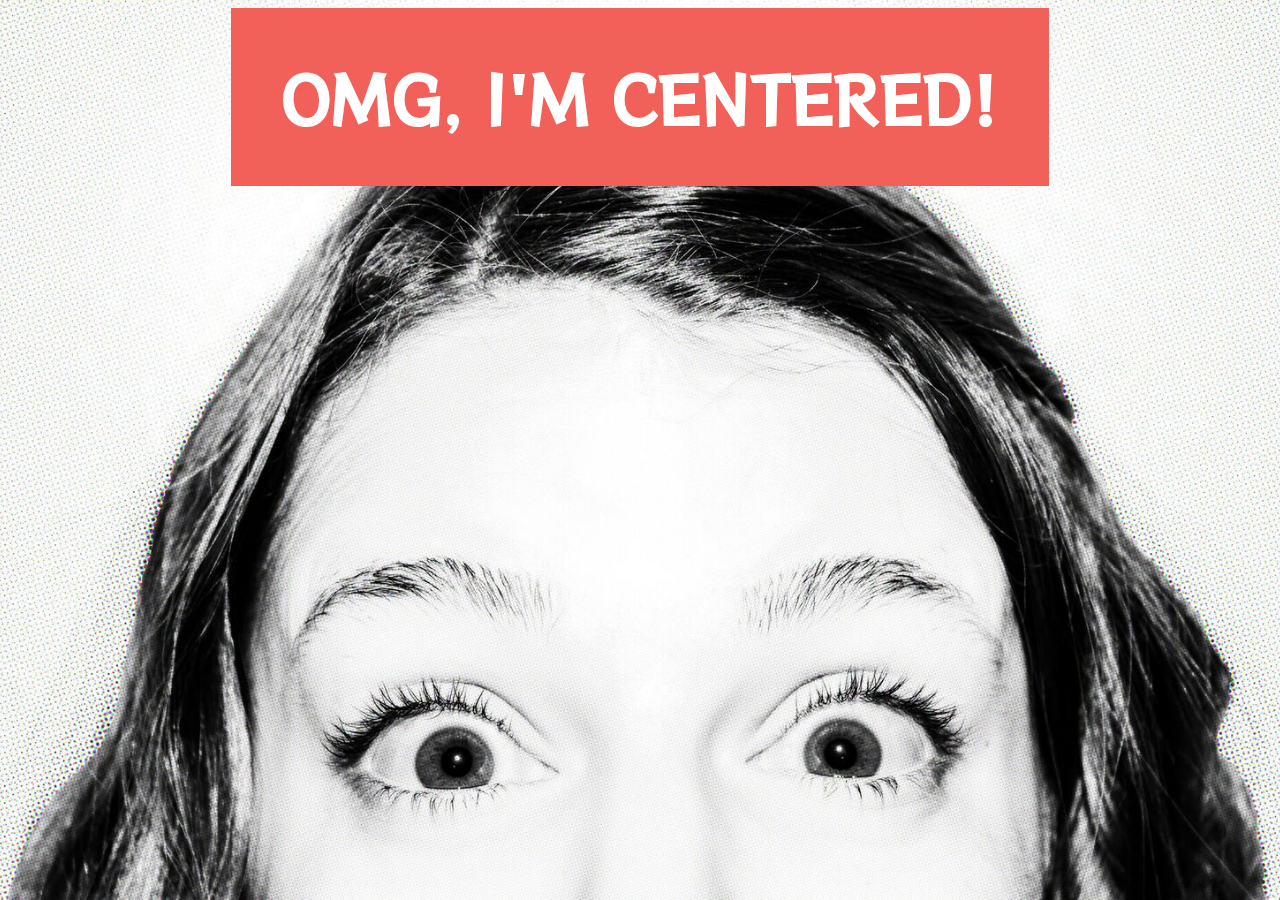
<file: index.html>
<!DOCTYPE html>
<html lang="en">

<head>
  <meta charset="UTF-8">
  <title>Skillcrush Flexbox Example</title>
  <meta name="viewport" content="width=device-width, initial-scale=1.0">  
  <link rel="stylesheet" href="css/style.css">
  <link rel="preconnect" href="https://fonts.gstatic.com">
<link href="https://fonts.googleapis.com/css2?family=RocknRoll+One&display=swap" rel="stylesheet">
</head>

<body>
  <div class="centered">
      <h1>OMG, I'M CENTERED!</h1>
  </div>


</body>

</html>
</file>
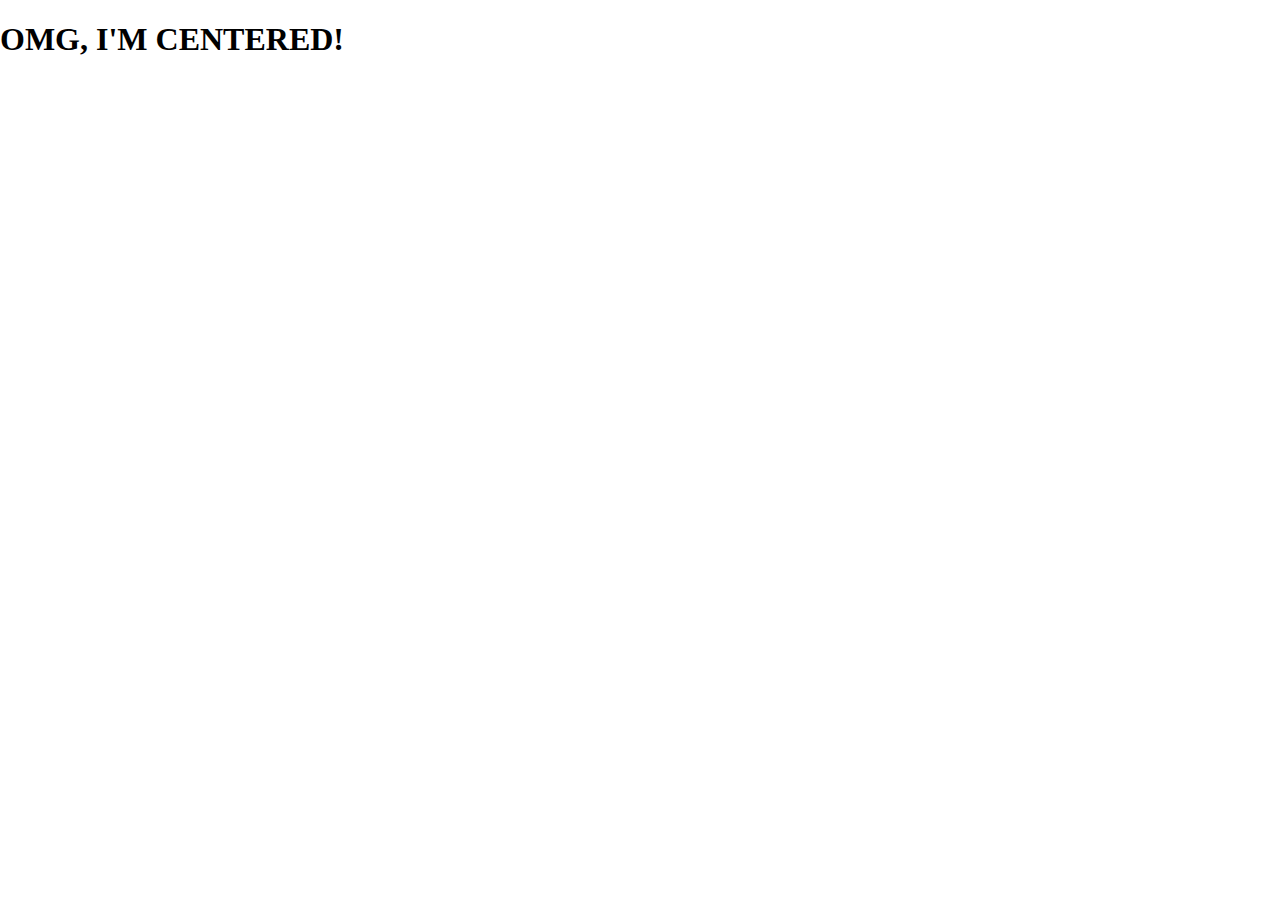
<file: coding-responsive-websites/flexbox-center-content/index.html>
<!DOCTYPE html>
<html lang="en">

<head>
  <meta charset="UTF-8">
  <title>Skillcrush Flexbox Example</title>
  <meta name="viewport" content="width=device-width, initial-scale=1.0">  
  <link rel="stylesheet" href="css/style.css">
</head>

<body>
  <div class="centered">
      <h1>OMG, I'M CENTERED!</h1>
  </div>


</body>

</html>
</file>
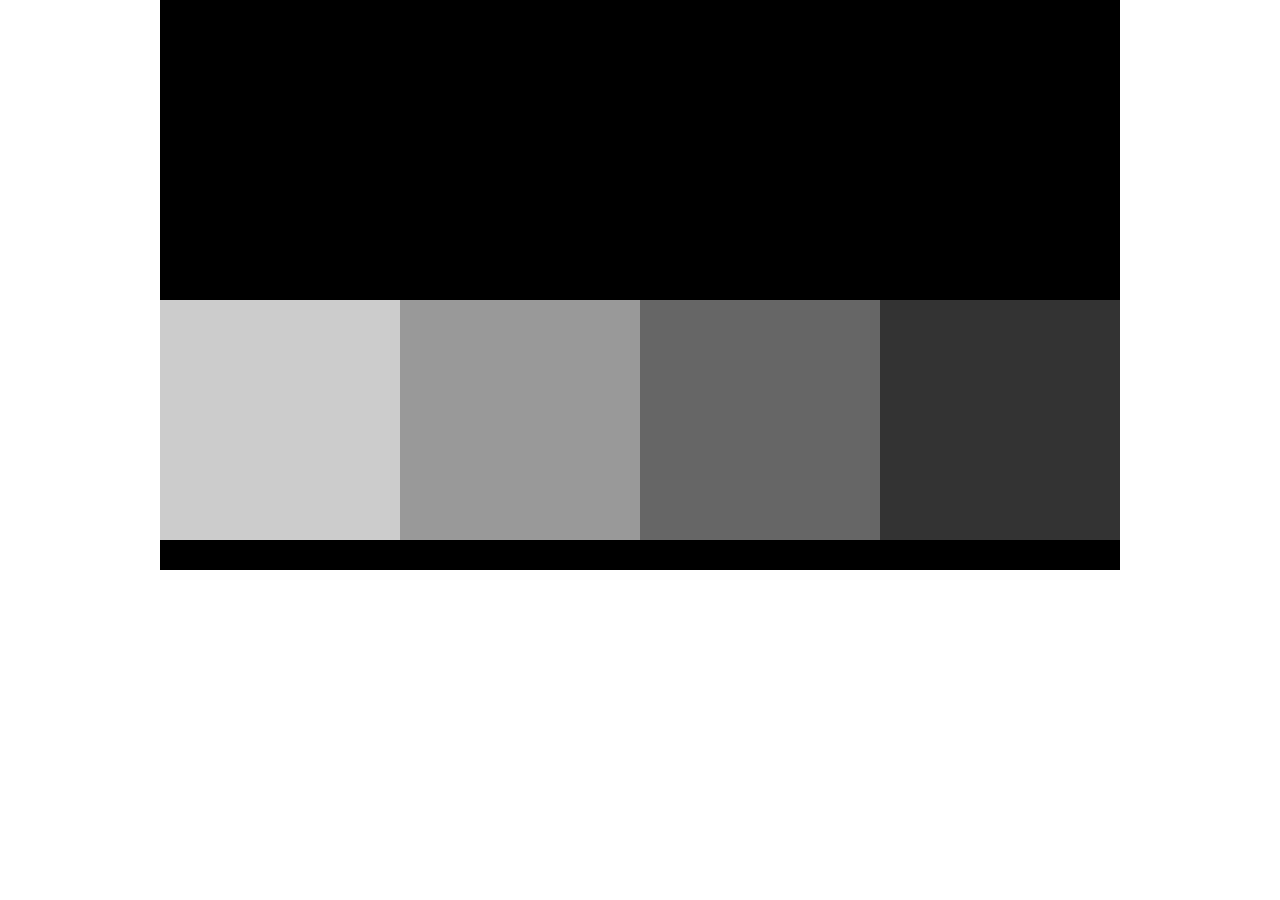
<file: responsive-website-download/02.01-206-starter-files_2/index.html>
<!doctype html>
<html>
<head>
<meta charset="UTF-8">
<meta name="viewport" content="width=device-width, initial-scale=1">
<title>Skillcrush Testing</title>
<link rel="stylesheet" type="text/css" href="css/style.css" />
</head>

<body>
  <div id="wrapper">
    <header>

    </header>
    <div class="col-4 grey-1"></div>
    <div class="col-4 grey-2"></div>
    <div class="col-4 grey-3"></div>
    <div class="col-4 grey-4"></div>


    <div class="clear"></div>
    <footer>

    </footer>

  </div><!-- wrapper -->
</body>
</html>
</file>
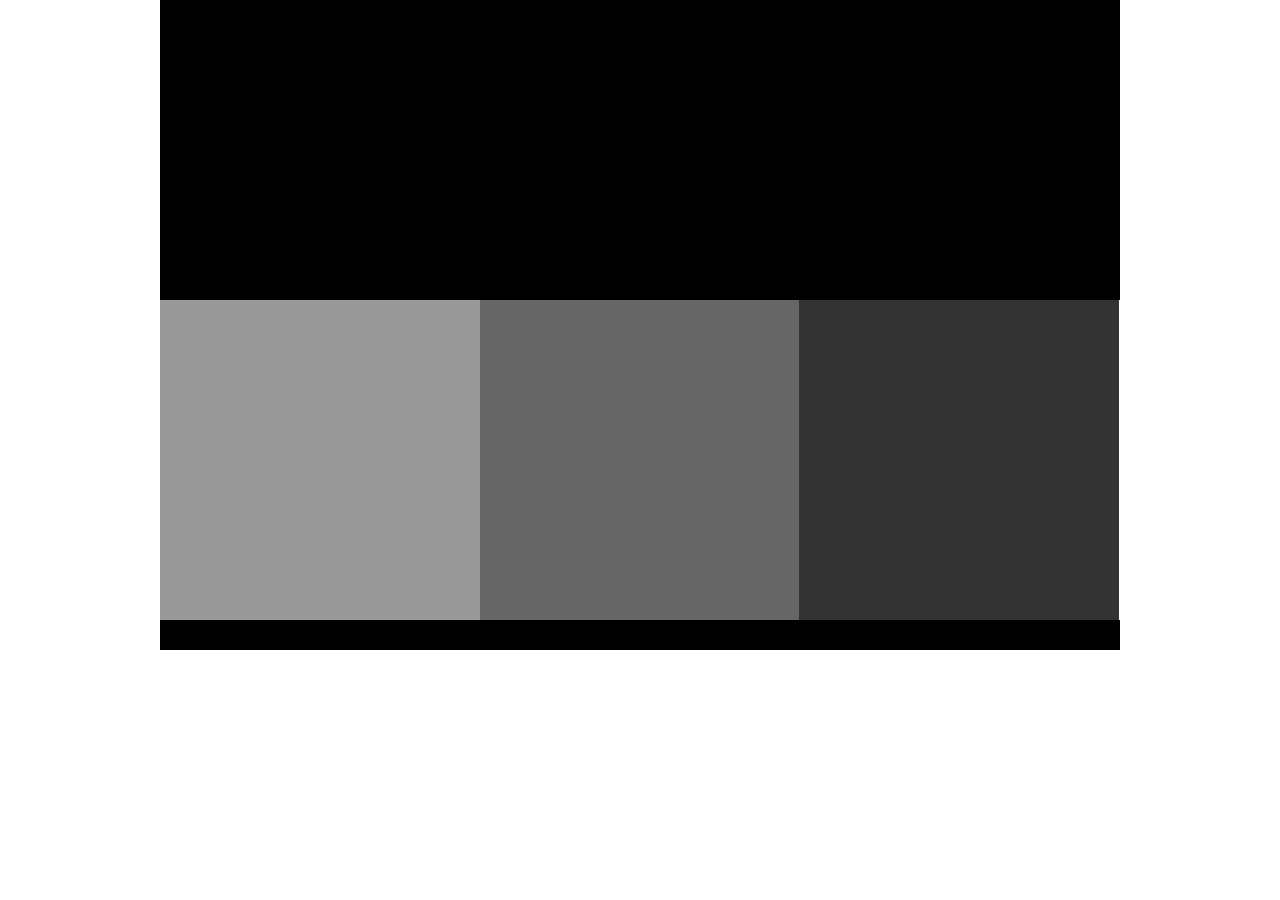
<file: coding-responsive-websites/solution codes/03.02-206-challenge-solution/index.html>
<!doctype html>
<html>
  <head>
    <meta charset="UTF-8">
    <title>Skillcrush Testing</title>
    <meta name="viewport" content="width=device-width, initial-scale=1">
    <link rel="stylesheet" type="text/css" href="css/main.css" />
  </head>

  <body>
    <div id="wrapper">
      <header>

      </header>
      <div id="column-1" class="col-3"></div>
      <div id="column-2" class="col-3"></div>
      <div id="column-3" class="col-3"></div>


      <div class="clear"></div>
      <footer>

      </footer>

    </div><!-- wrapper -->
  </body>
</html>
</file>
<file: css/style.css>
@charset "UTF-8";
/* CSS Document */

html { 
	height:100%;
	margin:0;
	font-size:16px;
}

body {
	display: flex;
	justify-content: center;
	align-items: center;
	background: url('../img/wow.png') bottom center no-repeat;
	background-size: cover;
	font-size: 1em;
}

.centered { 
  	padding: 0 3.125em;
  	font-family: 'RocknRoll One', sans-serif;
	background: #f16059; 
}
 
h1 {
  font-size: 2em; 
  color: #fff; 
  text-align: center;
}


@media screen and (min-width: 786px) {
  h1 {
    font-size: 3em;
  }
}
 
@media screen and (min-width: 1200px) {
  h1 {
    font-size: 4em;
  }
}
</file>
<file: coding-responsive-websites/flexbox-center-content/css/style.css>
@charset "UTF-8";
/* CSS Document */

html, body {
  margin: 0px;
}
.clear {
  clear: both;
}
#wrapper {
	/* Change the width to 90% and add max-width:960px; */
  width: 90%;
  margin: auto;
}

/*---------- HEADER ----------*/

header {
  height: 300px;
  /*Change the width to 100%; - so it is 100% of its parent container (the wrapper) */
  width: 100%;
  background: #000;
}


/*---------- CONTENT AREA ----------*/

.col-4 {
  /* Change the width to 25% */
  width: 25%;
  height: 240px;
  float: left;
}
.grey-1 {
  background: #CCC;
}
.grey-2 {
  background: #999;
}
.grey-3 {
  background: #666;
}
.grey-4 {
  background: #333;
}

/*---------- FOOTER ----------*/

footer {
  /* Change the width to 100% */
  width: 100%;
  height: 30px;
  background: #000;
}
</file>
<file: responsive-website-download/02.01-206-starter-files_2/css/style.css>
@charset "UTF-8";
/* CSS Document */

html, body {
  margin: 0px;
}
.clear {
  clear: both;
}
#wrapper {
	/* Change the width to 90% and add max-width:960px; */
  width: 960px;
  margin: auto;
}

/*---------- HEADER ----------*/

header {
  height: 300px;
  /*Change the width to 100%; - so it is 100% of its parent container (the wrapper) */
  width: 960px;
  background: #000;
}


/*---------- CONTENT AREA ----------*/

.col-4 {
  /* Change the width to 25% */
  width: 240px;
  height: 240px;
  float: left;
}
.grey-1 {
  background: #CCC;
}
.grey-2 {
  background: #999;
}
.grey-3 {
  background: #666;
}
.grey-4 {
  background: #333;
}

/*---------- FOOTER ----------*/

footer {
  /* Change the width to 100% */
  width: 960px;
  height: 30px;
  background: #000;
}
</file>
<file: coding-responsive-websites/solution codes/03.02-206-challenge-solution/css/main.css>
@charset "UTF-8";
/* CSS Document */

html, body {
  margin: 0px;
}

.clear {
  clear: both;
}

#wrapper {
  width: 100%;
  max-width: 960px;
  margin: auto;
}


/*---------- HEADER ----------*/

header {
  height: 300px;
  width: 100%;
  background: #e3e3e3;
}


/*---------- CONTENT AREA ----------*/

.col-3 {
  width: 100%;
  height: 320px;
  float: left;
}

#column-1 {
  background: #d5d5d5;
}

#column-2{
  background: #c4c4c4;
}

#column-3{
  background: #b7b7b7;
}


/*---------- FOOTER ----------*/

footer {
  width: 100%;
  height: 30px;
  background: #e3e3e3;
}


/*---------- TABLET ----------*/
/* Change the colors below */

@media (min-width: 768px) {
  header {
    background-color: #666;
  }

  #column-1 {
    background-color: #e3e3e3;
  }

  #column-2 {
    background-color: #CCC;
  }

  #column-3 {
    background-color: #999;
    width: 100%;
  }

  footer {
    background-color: #666;
  }

  .col-3 {
    width: 50%;
  }
}


/*---------- Desktops ----------*/
@media (min-width: 1200px) {
  header {
    background-color: #000;
  }

  #column-1 {
    background-color: #999;
  }

  #column-2 {
    background-color: #666;
  }

  #column-3 {
    background-color: #333;
    width: 33.3%;
  }

  footer {
    background-color: #000;
  }

  .col-3 {
    width: 33.3%;
  }
}
</file>
